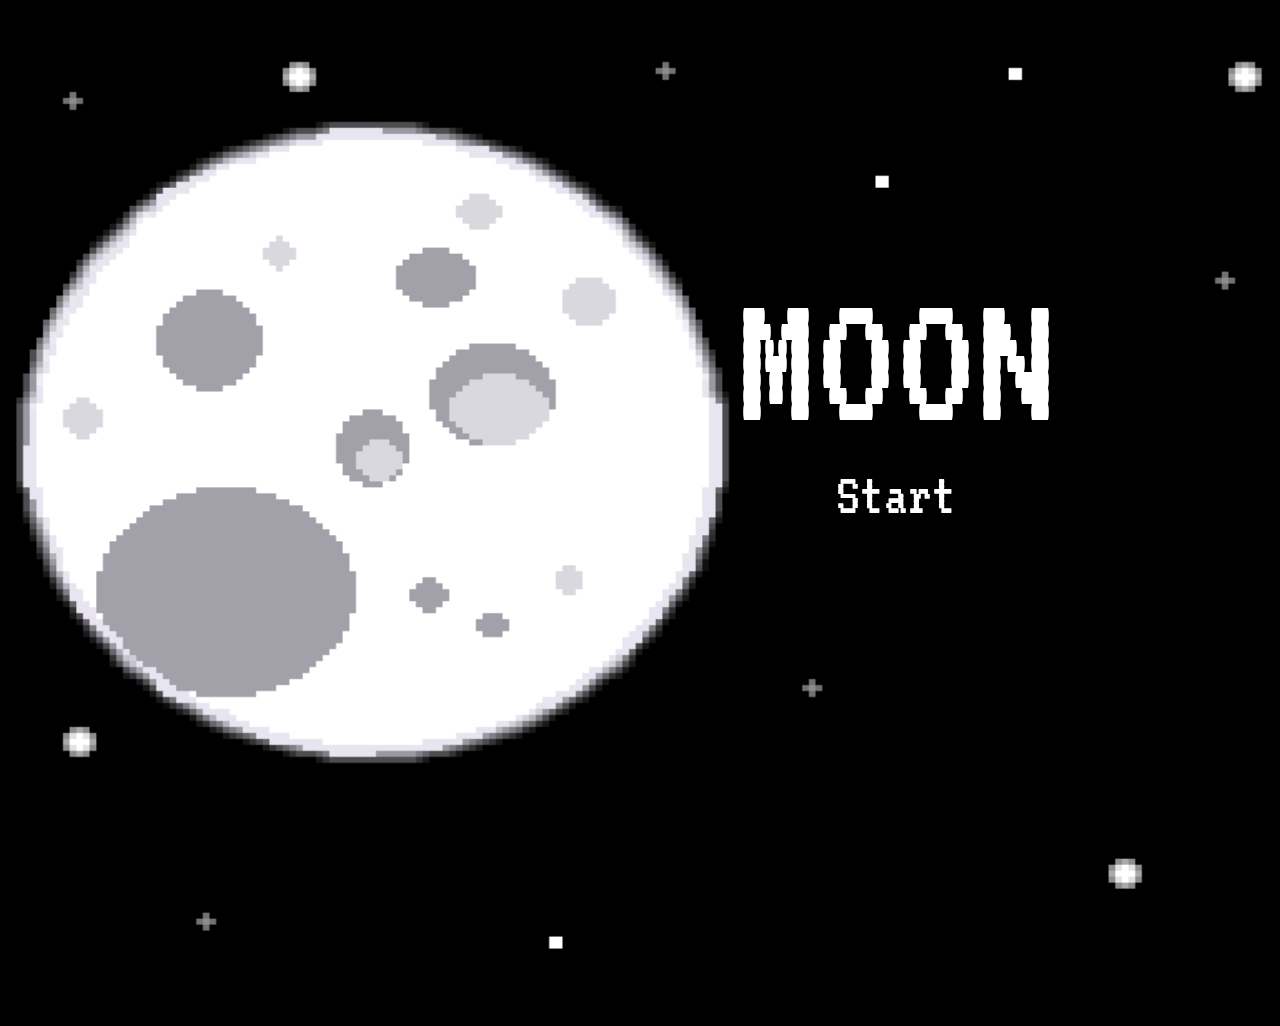
<file: index.html>
<!DOCTYPE html>
<html>
    <head>
    <link rel="stylesheet" href="Main.css">
        //calls in my css file for the style requirements
    </head>
<body>

<img src="assets/Moon.png" alt="" height="960px" width="1600px" />
//sets the moon image I made as the main background image 
<div class="moon">MOON</div>
//This seperates the title into its own class so that it can overlay on top of the image.
<div class="start">
    <a href="Page1.html" >Start</a>
    </div>
//using the start link I can use it to go to the next page which is page1.html

</body>
</html>
</file>
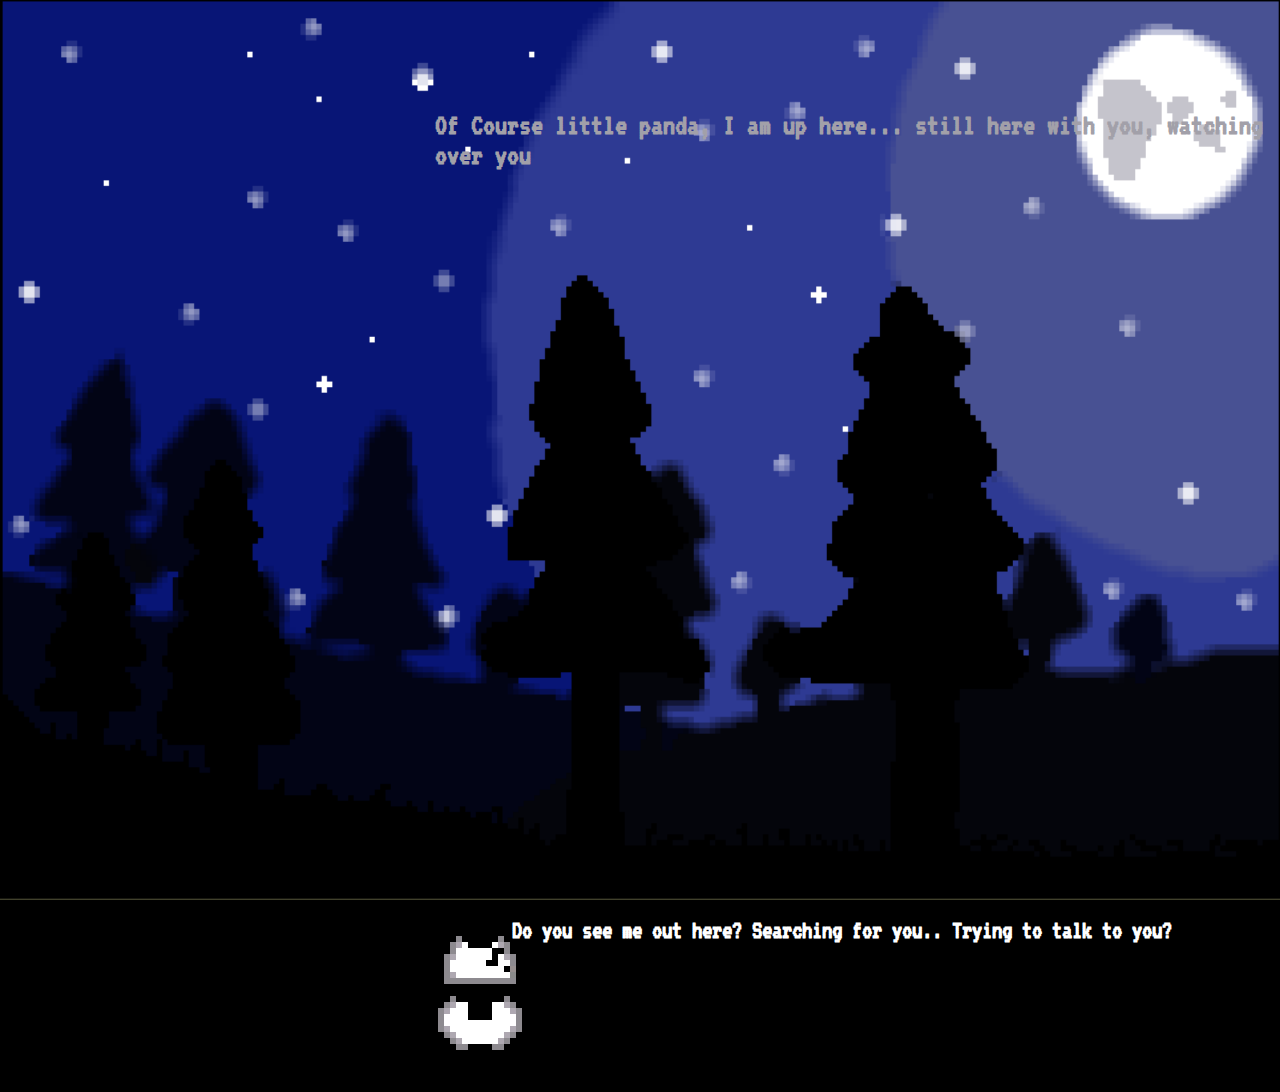
<file: Page1.html>
<!DOCTYPE html>
<html>
    <head>
    <link rel="stylesheet" href="sprite.css">
    </head>
<body>

    <div class="Character">
        <img class="Character_spriteSheet PixelArt" src="assets/Sprite-Sheet.png" alt="Character" />
        //utilises the sprite sheet to create an infinite loop of 
        // a panda walking 
    </div>
    
    <div class="Panda">
    <h1>Do you see me out here? Searching for you.. Trying to talk to you? </h1>
    </div>
    
    <div class="Moon">
    <h1> Of Course little panda, I am up here... still here with you, watching over you</h1>
    </div>
</body>
</html>
</file>
<file: Main.css>
@import url('https://fonts.googleapis.com/css2?family=VT323&display=swap');

html{
/*This sets out the style for the main body*/
    height: 100%;
    width: 100%;
    overflow: hidden;
    background-color: black;
}

.moon{/*This section sets the title in a specific part of the page and sets the font and colour*/
    font-size: 200px;
    font-family: 'VT323', monospace;
    color: white;
    position: absolute;
    top: 40%;
    left: 70%;
    transform: translate(-50%, -50%);
}

.start{/*This section sets the title in a specific part of the page and sets the font and colour*/
    font-size: 60px;
    font-family: 'VT323', monospace;
    color: white;
    position: absolute;
    top: 55%;
    left: 70%;
    transform: translate(-50%, -50%);
}

/*These sections controls the colour of the link that was setup to page 1. I did this to maintain a certain style through the initial page. I might change it showcase an animation*/

a:link{
    color: white;
    text-decoration: none;
}

a:visited{
    color: white;
    text-decoration: none;
}
a:hover{
    color: white;
    text-decoration: none;
}
a:active{
    color: white;
    text-decoration: none;
}
</file>
<file: sprite.css>
@import url('https://fonts.googleapis.com/css2?family=VT323&display=swap');

:root{
    --pixel-size:6;
    /*variable that will be used to control the size of the pixel art*/
}

html{
/*This sets out the style for the main body*/
    background-image: url("assets/Background.png");
    background-repeat: no-repeat;
    background-attachment: fixed;
    background-size: 100% 100%;
    height: 100%;
    width: 100%;
    overflow: hidden;
    background-color: black;
}



.Character{
    width: calc(32px * var(--pixel-size));
    height: calc(32px * var(--pixel-size));
    overflow: hidden;
    position: absolute;
    top: 100%;
    left: 30%;
    /*This section places the panda in the bottom part of the website and also brings the pixel art to size */
}

.Panda{
    font-size: 13px;
    font-family: 'VT323', monospace;
    color: white;
    position: absolute;
    top: 100%;
    left: 40%;
    /*This section sets style rules for the text and transition*/
}

.Moon{
    font-size: 15px;
    font-family: 'VT323', monospace;
    color: #a2a0a9;
    position: absolute;
    top: 10%;
    left: 34%;
     /*This section sets style rules for the text and transition*/
    
    
}

.Character_spriteSheet{
    animation: moveSpritesheet 1.3s steps(3) infinite;
    width: calc(96px * var(--pixel-size));
}

.PixelArt{
    image-rendering: pixelated;
}

@keyframes moveSpritesheet {
    from 
    {
        transform: translate3d(0px,0,0)
    }
    to{
        transform: translate3d(-100%,0,0)
    }
}
</file>
